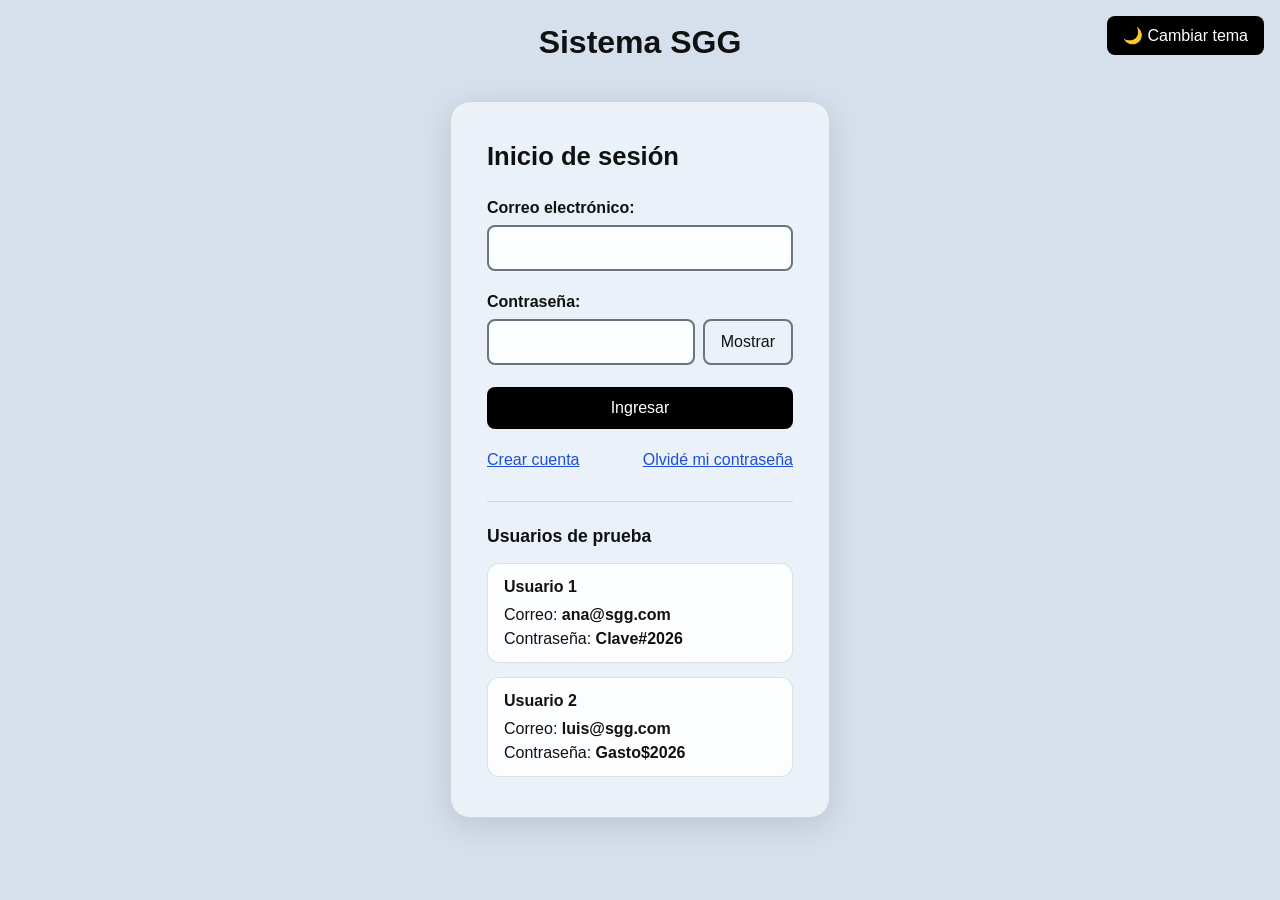
<file: index.html>
<!DOCTYPE html>
<html lang="es">
<head>
    <meta charset="UTF-8">
    <meta name="viewport" content="width=device-width, initial-scale=1">
    <meta name="description" content="Inicio de sesión del Sistema SGG.">
    <title>Sistema SGG | Inicio de sesión</title>
    <link rel="icon" href="data:,">
    <link rel="stylesheet" href="css/style.css">
    <script src="js/tema.js"></script>
</head>
<body>

    <button id="themeSwitch" type="button" class="theme-btn" role="switch" aria-checked="false">
        <span id="themeIcon" aria-hidden="true">🌙</span> Cambiar tema
    </button>

    <header>
        <h1>Sistema SGG</h1>
    </header>

    <main>
        <section class="login-container" aria-labelledby="login-title">
            <h2 id="login-title">Inicio de sesión</h2>

            <form id="loginForm" novalidate>
                <div class="campo">
                    <label for="email">Correo electrónico:</label>
                    <input type="email" id="email" autocomplete="email" required>
                    <p class="error" id="err-email"></p>
                </div>
                <div class="campo">
                    <label for="password">Contraseña:</label>
                    <div class="pw">
                        <input type="password" id="password" autocomplete="current-password" required>
                        <button type="button" class="ver" data-target="password" aria-pressed="false" aria-label="Mostrar contraseña:">Mostrar</button>
                    </div>
                    <p class="error" id="err-password"></p>
                </div>
                <button type="submit" id="enviar" class="btn">Ingresar</button>
            </form>

            <p id="message" role="status" aria-live="polite"></p>

            <nav class="enlaces" aria-label="Navegación"><a href="registro.html">Crear cuenta</a><a href="recuperar.html">Olvidé mi contraseña</a></nav>
            <section class="demo-users" aria-labelledby="demo-title">
                <h3 id="demo-title">Usuarios de prueba</h3>
                <ul class="demo-list">
                    <li>
                        <p class="demo-name">Usuario 1</p>
                        <p>Correo: <strong>ana@sgg.com</strong></p>
                        <p>Contraseña: <strong>Clave#2026</strong></p>
                    </li>
                    <li>
                        <p class="demo-name">Usuario 2</p>
                        <p>Correo: <strong>luis@sgg.com</strong></p>
                        <p>Contraseña: <strong>Gasto$2026</strong></p>
                    </li>
                </ul>
            </section>
        </section>
    </main>

    <script src="js/storage.js"></script>
<script src="js/tema-ui.js"></script>
<script src="js/password-ui.js"></script>
<script src="js/login.js"></script>
</body>
</html>
</file>
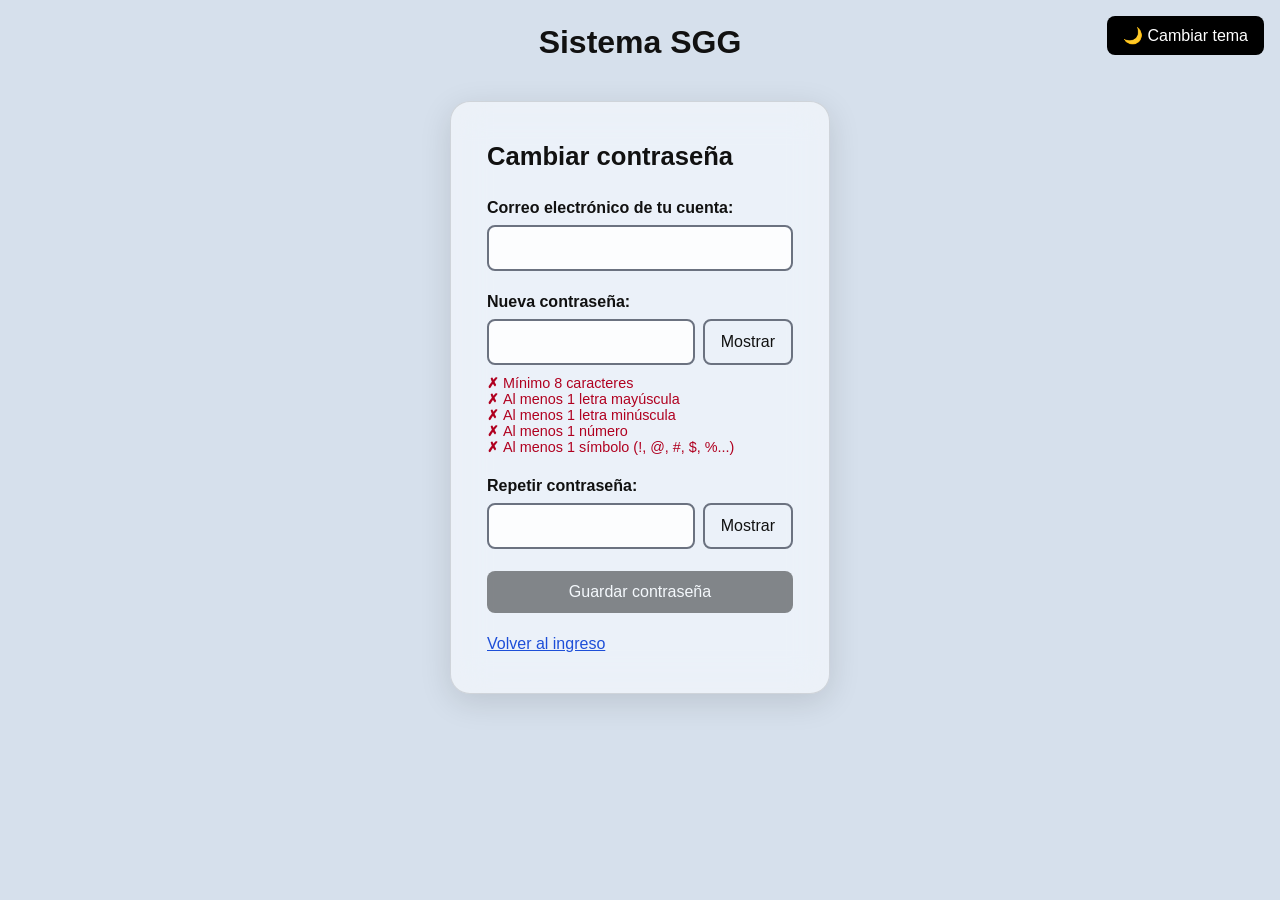
<file: recuperar.html>
<!DOCTYPE html>
<html lang="es">
<head>
    <meta charset="UTF-8">
    <meta name="viewport" content="width=device-width, initial-scale=1">
    <meta name="description" content="Recuperar contraseña del Sistema SGG.">
    <title>Sistema SGG | Recuperar contraseña</title>
    <link rel="icon" href="data:,">
    <link rel="stylesheet" href="css/style.css">
    <script src="js/tema.js"></script>
</head>
<body>

    <button id="themeSwitch" type="button" class="theme-btn" role="switch" aria-checked="false">
        <span id="themeIcon" aria-hidden="true">🌙</span> Cambiar tema
    </button>

    <header>
        <h1>Sistema SGG</h1>
    </header>

    <main>
        <section class="login-container" aria-labelledby="login-title">
            <h2 id="login-title">Cambiar contraseña</h2>

            <form id="recuperarForm" novalidate>
                <div class="campo">
                    <label for="email">Correo electrónico de tu cuenta:</label>
                    <input type="email" id="email" autocomplete="email" required>
                    <p class="error" id="err-email"></p>
                </div>
                <div class="campo">
                    <label for="password">Nueva contraseña:</label>
                    <div class="pw">
                        <input type="password" id="password" autocomplete="new-password" required>
                        <button type="button" class="ver" data-target="password" aria-pressed="false" aria-label="Mostrar nueva contraseña:">Mostrar</button>
                    </div>
                    <ul class="reglas" id="reglas" aria-label="Requisitos de la contraseña"><li data-r="len">Mínimo 8 caracteres</li><li data-r="may">Al menos 1 letra mayúscula</li><li data-r="min">Al menos 1 letra minúscula</li><li data-r="num">Al menos 1 número</li><li data-r="esp">Al menos 1 símbolo (!, @, #, $, %...)</li></ul>
                    <p class="error" id="err-password"></p>
                </div>
                <div class="campo">
                    <label for="repetir">Repetir contraseña:</label>
                    <div class="pw">
                        <input type="password" id="repetir" autocomplete="new-password" required>
                        <button type="button" class="ver" data-target="repetir" aria-pressed="false" aria-label="Mostrar repetir contraseña:">Mostrar</button>
                    </div>
                    <p class="error" id="err-repetir"></p>
                </div>
                <button type="submit" id="enviar" class="btn" disabled>Guardar contraseña</button>
            </form>

            <p id="message" role="status" aria-live="polite"></p>

            <nav class="enlaces" aria-label="Navegación"><a href="index.html">Volver al ingreso</a></nav>
        </section>
    </main>

    <script src="js/storage.js"></script>
<script src="js/tema-ui.js"></script>
<script src="js/password-ui.js"></script>
<script src="js/validaciones.js"></script>
<script src="js/recuperar.js"></script>
</body>
</html>
</file>
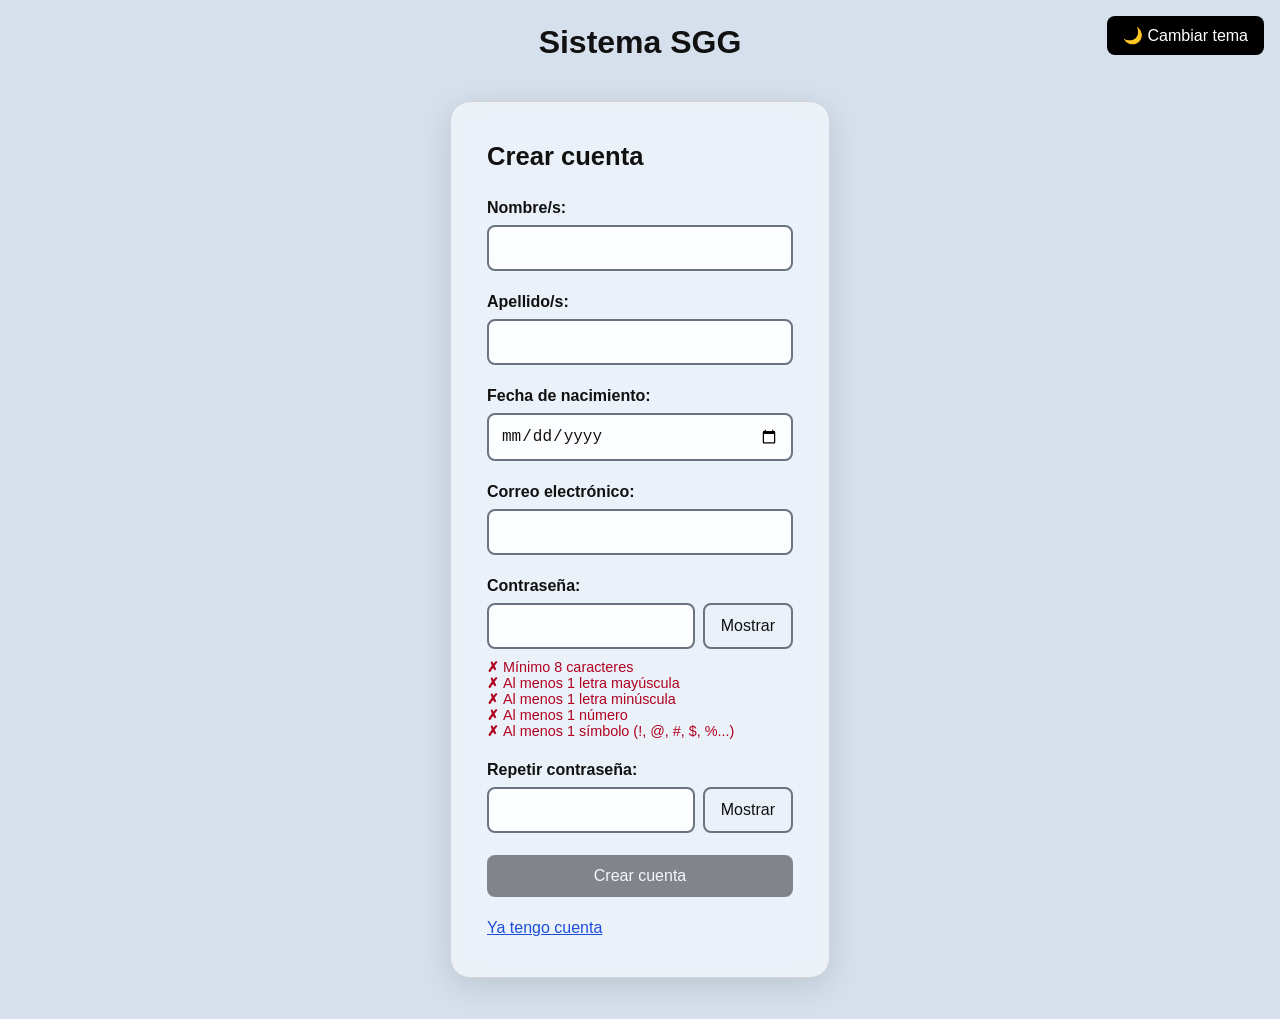
<file: registro.html>
<!DOCTYPE html>
<html lang="es">
<head>
    <meta charset="UTF-8">
    <meta name="viewport" content="width=device-width, initial-scale=1">
    <meta name="description" content="Registro de usuario del Sistema SGG.">
    <title>Sistema SGG | Registro de usuario</title>
    <link rel="icon" href="data:,">
    <link rel="stylesheet" href="css/style.css">
    <script src="js/tema.js"></script>
</head>
<body>

    <button id="themeSwitch" type="button" class="theme-btn" role="switch" aria-checked="false">
        <span id="themeIcon" aria-hidden="true">🌙</span> Cambiar tema
    </button>

    <header>
        <h1>Sistema SGG</h1>
    </header>

    <main>
        <section class="login-container" aria-labelledby="login-title">
            <h2 id="login-title">Crear cuenta</h2>

            <form id="registroForm" novalidate>
                <div class="campo">
                    <label for="nombre">Nombre/s:</label>
                    <input type="text" id="nombre" autocomplete="given-name" required>
                    <p class="error" id="err-nombre"></p>
                </div>
                <div class="campo">
                    <label for="apellido">Apellido/s:</label>
                    <input type="text" id="apellido" autocomplete="family-name" required>
                    <p class="error" id="err-apellido"></p>
                </div>
                <div class="campo">
                    <label for="nacimiento">Fecha de nacimiento:</label>
                    <input type="date" id="nacimiento" autocomplete="bday" required>
                    <p class="error" id="err-nacimiento"></p>
                </div>
                <div class="campo">
                    <label for="email">Correo electrónico:</label>
                    <input type="email" id="email" autocomplete="email" required>
                    <p class="error" id="err-email"></p>
                </div>
                <div class="campo">
                    <label for="password">Contraseña:</label>
                    <div class="pw">
                        <input type="password" id="password" autocomplete="new-password" required>
                        <button type="button" class="ver" data-target="password" aria-pressed="false" aria-label="Mostrar contraseña:">Mostrar</button>
                    </div>
                    <ul class="reglas" id="reglas" aria-label="Requisitos de la contraseña"><li data-r="len">Mínimo 8 caracteres</li><li data-r="may">Al menos 1 letra mayúscula</li><li data-r="min">Al menos 1 letra minúscula</li><li data-r="num">Al menos 1 número</li><li data-r="esp">Al menos 1 símbolo (!, @, #, $, %...)</li></ul>
                    <p class="error" id="err-password"></p>
                </div>
                <div class="campo">
                    <label for="repetir">Repetir contraseña:</label>
                    <div class="pw">
                        <input type="password" id="repetir" autocomplete="new-password" required>
                        <button type="button" class="ver" data-target="repetir" aria-pressed="false" aria-label="Mostrar repetir contraseña:">Mostrar</button>
                    </div>
                    <p class="error" id="err-repetir"></p>
                </div>
                <button type="submit" id="enviar" class="btn" disabled>Crear cuenta</button>
            </form>

            <p id="message" role="status" aria-live="polite"></p>

            <nav class="enlaces" aria-label="Navegación"><a href="index.html">Ya tengo cuenta</a></nav>
        </section>
    </main>

    <script src="js/storage.js"></script>
<script src="js/tema-ui.js"></script>
<script src="js/password-ui.js"></script>
<script src="js/validaciones.js"></script>
<script src="js/registro.js"></script>
</body>
</html>
</file>
<file: css/style.css>
/* ---------- Tema claro: azul grisáceo claro con cristal esmerilado ---------- */
:root {
    --background: #d6e0ec;
    --text: #111111;
    --muted: #444444;
    --glass: rgba(255, 255, 255, 0.55);
    --glass-border: rgba(0, 0, 0, 0.12);
    --field: rgba(255, 255, 255, 0.85);
    --field-border: #6b7280;
    --button-bg: #000000;
    --button-text: #ffffff;
    --ok: #0a6b3a;
    --error: #b00020;
    --link: #1d4ed8;
}

/* ---------- Tema oscuro: azul noche ---------- */
.dark {
    --background: #0b1020;
    --text: #f5f7fa;
    --muted: #c3cbd6;
    --glass: rgba(255, 255, 255, 0.08);
    --glass-border: rgba(255, 255, 255, 0.2);
    --field: rgba(255, 255, 255, 0.1);
    --field-border: #9aa7b8;
    --button-bg: #ffffff;
    --button-text: #000000;
    --ok: #6fd9a0;
    --error: #ff8a9b;
    --link: #9ccbff;
}

body {
    margin: 0;
    min-height: 100vh;
    background-color: var(--background);
    color: var(--text);
    font-family: Arial, sans-serif;
    transition: background-color 0.3s, color 0.3s;
}

header {
    text-align: center;
    padding-top: 1rem;
}

h1 { margin: 0.5rem 0 0; }

/* ---------- Tarjeta de cristal ---------- */
.login-container {
    background-color: var(--glass);
    -webkit-backdrop-filter: blur(18px) saturate(140%);
    backdrop-filter: blur(18px) saturate(140%);
    border: 1px solid var(--glass-border);
    box-shadow: 0 8px 32px rgba(0, 0, 0, 0.12);
    width: 380px;
    max-width: calc(100% - 2rem);
    box-sizing: border-box;
    margin: 40px auto;
    padding: 40px 36px;
    border-radius: 20px;
}

.login-container h2 { margin: 0 0 28px; font-size: 1.6rem; }

label {
    display: block;
    margin-bottom: 8px;
    font-weight: 600;
}

input {
    width: 100%;
    box-sizing: border-box;
    margin: 0;
    padding: 12px;
    color: var(--text);
    background-color: var(--field);
    border: 2px solid var(--field-border);
    border-radius: 8px;
    font-size: 1rem;
}
input[aria-invalid="true"] { border-color: var(--error); }

.campo { margin-bottom: 22px; }

/* ---------- Botones (negro en claro, blanco en oscuro) ---------- */
button {
    background-color: var(--button-bg);
    color: var(--button-text);
    padding: 10px 16px;
    border: none;
    border-radius: 8px;
    font-size: 1rem;
    cursor: pointer;
}

button:hover { opacity: 0.8; }
button:disabled { opacity: 0.45; cursor: not-allowed; }

form .btn { width: 100%; padding: 12px; }

.theme-btn {
    position: fixed;
    top: 16px;
    right: 16px;
    z-index: 10;
}

/* ---------- Ver / ocultar contraseña ---------- */
.pw { display: flex; gap: 8px; }
.pw input { flex: 1; width: auto; min-width: 0; }
.ver {
    background: transparent;
    color: var(--text);
    border: 2px solid var(--field-border);
}

:focus-visible {
    outline: 3px solid #2563eb;
    outline-offset: 2px;
}
.dark :focus-visible { outline-color: #9ccbff; }

/* ---------- Requisitos de contraseña en tiempo real ---------- */
.reglas { list-style: none; margin: 10px 0 0; padding: 0; font-size: 0.9rem; }
.reglas li { color: var(--error); }
.reglas li::before { content: "\2717\00a0"; font-weight: 700; }
.reglas li.ok { color: var(--ok); }
.reglas li.ok::before { content: "\2713\00a0"; }

/* ---------- Mensajes ---------- */
.error { margin: 6px 0 0; color: var(--error); font-size: 0.9rem; }
#message {
    margin: 15px 0 0;
    font-weight: 600;
}
#message.ok { color: var(--ok); }
#message.error { color: var(--error); }

.enlaces { display: flex; justify-content: space-between; flex-wrap: wrap; gap: 8px; margin-top: 22px; }
.enlaces a { color: var(--link); }

/* ---------- Usuarios de prueba ---------- */
.demo-users {
    margin-top: 32px;
    padding-top: 24px;
    border-top: 1px solid var(--glass-border);
}
.demo-users h3 { margin: 0 0 16px; font-size: 1.1rem; }

.demo-list {
    display: grid;
    gap: 14px;
    margin: 0;
    padding: 0;
    list-style: none;
}
.demo-list li {
    padding: 14px 16px;
    background-color: var(--field);
    border: 1px solid var(--glass-border);
    border-radius: 12px;
}
.demo-list p { margin: 0 0 6px; }
.demo-list p:last-child { margin-bottom: 0; }
.demo-list .demo-name { margin-bottom: 10px; font-weight: 700; }

@media (prefers-reduced-motion: reduce) {
    body { transition: none; }
}
</file>
